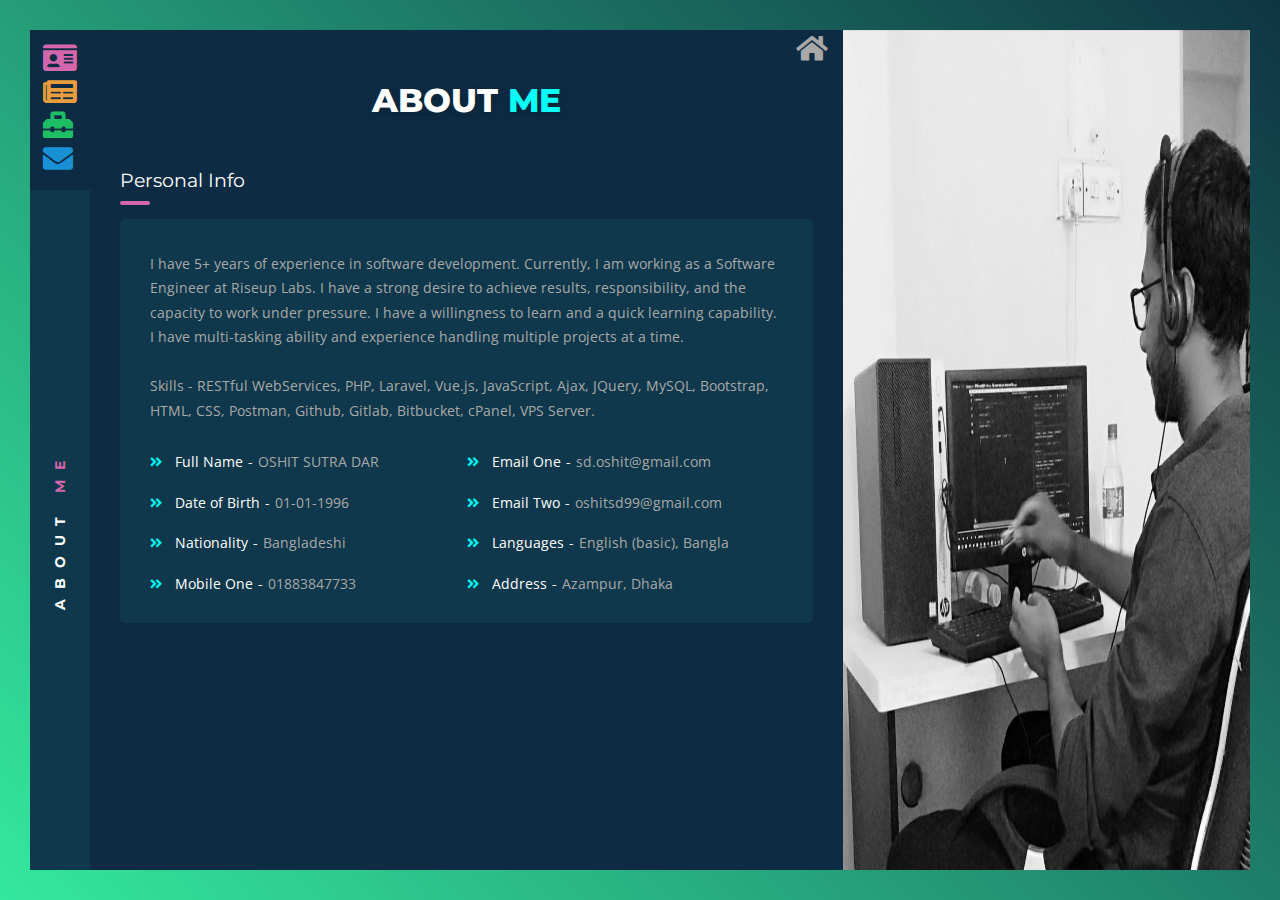
<file: about-me.html>
<!DOCTYPE html>
<html>

<head>
    <meta charset="UTF-8">
    <meta http-equiv="Content-Type" content="text/html; charset=UTF-8">
    <meta name="viewport" content="width=device-width, initial-scale=1, maximum-scale=1">
    <meta http-equiv="X-UA-Compatible" content="IE=edge">
    <link rel="shortcut icon" href="assets/images/oshit.png">
    <title>OSHIT SUTRADAR</title>

    <!-- Google Fonts -->
    <link href="https://fonts.googleapis.com/css?family=Montserrat:400,400i,700,800%7COpen+Sans:400,400i,700"
        rel="stylesheet">

    <!-- Styles -->
    <link href="assets/css/frontend.css" rel="stylesheet">
</head>

<body>
    <div id="wrapper">

        <div class="container-fluid">
            <div class="row no-gutters v-full">
                <div id="left-wrapper" class="col-12 col-lg-8">

                    <div id="about" class="main-content">
                        <!-- Close Button Starts -->
                        <a href="/" class="close-menu-link">
                            <i class="close-button fas fa-home fa-2x"></i>
                        </a>
                        <!-- Close Button Ends -->
                        <!-- Content Hanging On About Section Starts -->
                        <div class="hanging">
                            <div id="logo-hanging"></div>

                            <div class="text-hanging">
                                <div class="word">
                                    <h6>
                                        ABOUT <span>ME</span>
                                    </h6>
                                </div>
                            </div>
                        </div>
                        <!-- Content Hanging On About Section Ends -->

                        <!-- Inner Content Starts -->
                        <div class="inner-content" v-if="!$root.spineer">
                            <!-- Head Content Starts -->
                            <div class="head-content head-content2">
                                <h3>
                                    About
                                    <span>Me</span>
                                </h3>
                            </div>
                            <!-- Head Content Ends -->
                            <!-- Content Starts -->
                            <div class="content">
                                <!-- Personal Info Starts -->
                                <div id="personal-info">
                                    <!-- Personal Info Heading Starts -->
                                    <h5>Personal Info</h5>
                                    <!-- Personal Info Heading Ends -->
                                    <div class="row no-gutters">
                                        <!-- Summary Starts -->
                                        <div class="summary col-md-12 col-sm-9 col-12">
                                            I have 5+ years of experience in software development. Currently, I am
                                            working as a Software Engineer at Riseup Labs. I
                                            have a strong desire to achieve results, responsibility, and the capacity to
                                            work under pressure. I have a willingness
                                            to learn and a quick learning capability. I have multi-tasking ability and
                                            experience handling multiple projects at a
                                            time.
                                            <br />
                                            <br />
                                            <b>Skills</b> - RESTful WebServices, PHP, Laravel, Vue.js, JavaScript, Ajax,
                                            JQuery, MySQL, Bootstrap, HTML, CSS, Postman,
                                            Github, Gitlab, Bitbucket, cPanel, VPS Server.
                                        </div>
                                        <!-- Summary Ends -->
                                        <!-- Single Profile Starts -->
                                        <div class="profile col-12 col-sm-6">
                                            <ul>
                                                <!-- Single Content On Profile Starts -->
                                                <li>
                                                    <span class="label">
                                                        <i class="fas fa-angle-double-right"></i>
                                                        <span>Full Name</span>
                                                    </span>
                                                    <span class="dash">-</span>
                                                    <span class="value">
                                                        OSHIT SUTRA DAR
                                                    </span>
                                                </li>
                                                <!-- Single Content On Profile Ends -->
                                                <!-- Single Content On Profile Starts -->
                                                <li>
                                                    <span class="label">
                                                        <i class="fas fa-angle-double-right"></i>
                                                        <span>Date of Birth</span>
                                                    </span>
                                                    <span class="dash">-</span>
                                                    <span class="value">
                                                        01-01-1996
                                                    </span>
                                                </li>
                                                <!-- Single Content On Profile Ends -->
                                                <!-- Single Content On Profile Starts -->
                                                <li>
                                                    <span class="label">
                                                        <i class="fas fa-angle-double-right"></i>
                                                        <span>Nationality</span>
                                                    </span>
                                                    <span class="dash">-</span>
                                                    <span class="value">Bangladeshi</span>
                                                </li>
                                                <!-- Single Content On Profile Ends -->
                                                <!-- Single Content On Profile Starts -->
                                                <li>
                                                    <span class="label">
                                                        <i class="fas fa-angle-double-right"></i>
                                                        <span>Mobile One</span>
                                                    </span>
                                                    <span class="dash">-</span>
                                                    <span class="value">
                                                        01883847733
                                                    </span>
                                                </li>
                                            </ul>
                                        </div>
                                        <!-- Single Profile Ends -->
                                        <!-- Single Profile Starts -->
                                        <div class="profile col-12 col-sm-6">
                                            <ul>
                                                <!-- Single Content On Profile Starts -->
                                                <li>
                                                    <span class="label">
                                                        <i class="fas fa-angle-double-right"></i>
                                                        <span>Email One</span>
                                                    </span>
                                                    <span class="dash">-</span>
                                                    <span class="value">
                                                        sd.oshit@gmail.com
                                                    </span>
                                                </li>
                                                <li>
                                                    <span class="label">
                                                        <i class="fas fa-angle-double-right"></i>
                                                        <span>Email Two</span>
                                                    </span>
                                                    <span class="dash">-</span>
                                                    <span class="value">
                                                        oshitsd99@gmail.com
                                                    </span>
                                                </li>
                                                <!-- Single Content On Profile Ends -->
                                                <!-- Single Content On Profile Starts -->
                                                <li>
                                                    <span class="label">
                                                        <i class="fas fa-angle-double-right"></i>
                                                        <span>Languages</span>
                                                    </span>
                                                    <span class="dash">-</span>
                                                    <span class="value">English (basic), Bangla</span>
                                                </li>
                                                <!-- Single Content On Profile Ends -->
                                                <!-- Single Content On Profile Starts -->
                                                <li>
                                                    <span class="label">
                                                        <i class="fas fa-angle-double-right"></i>
                                                        <span>Address</span>
                                                    </span>
                                                    <span class="dash">-</span>
                                                    <span class="value">Azampur, Dhaka</span>
                                                </li>
                                                <!-- Single Content On Profile Ends -->
                                            </ul>
                                        </div>
                                        <!-- Single Profile Ends -->
                                    </div>
                                </div>
                                <!-- Personal Info Ends -->
                            </div>
                            <!-- Content Ends -->
                        </div>
                        <!-- Inner Content Ends -->
                    </div>

                </div>

                <div class="col-lg-4">
                    <img class="lg-profile-picture" src="assets/images/myphoto.jpeg" alt />
                </div>
            </div>
        </div>
    </div>

    <!-- JS Files -->
    <script src="assets/js/jquery-3.3.1.min.js"></script>
    <script src="assets/js/custom.js"></script>
</body>

</html>
</file>
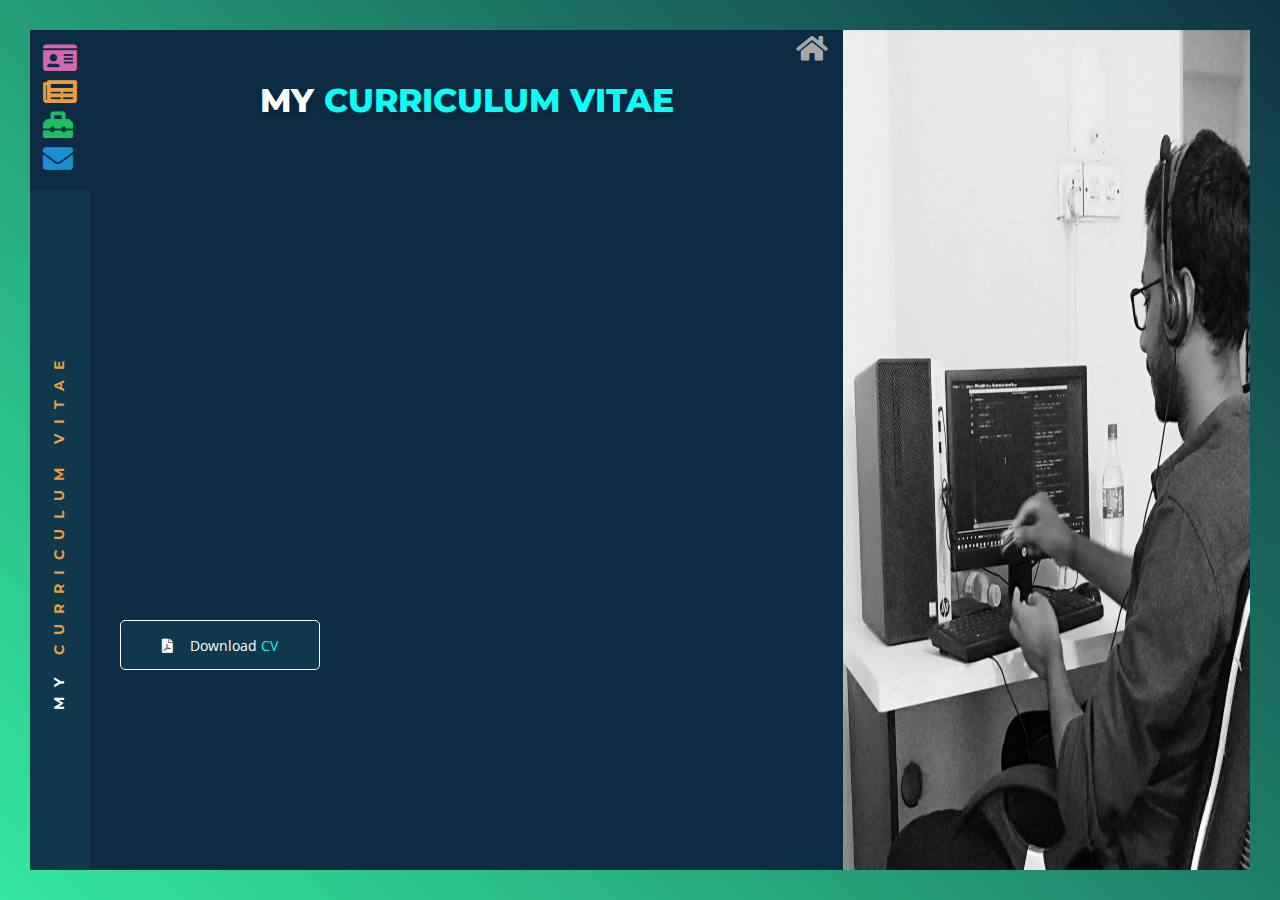
<file: curriculum-vitae.html>
<!DOCTYPE html>
<html>

<head>
    <meta charset="UTF-8">
    <meta http-equiv="Content-Type" content="text/html; charset=UTF-8">
    <meta name="viewport" content="width=device-width, initial-scale=1, maximum-scale=1">
    <meta http-equiv="X-UA-Compatible" content="IE=edge">
    <link rel="shortcut icon" href="assets/images/oshit.png">
    <title>OSHIT SUTRADAR</title>

    <!-- Google Fonts -->
    <link href="https://fonts.googleapis.com/css?family=Montserrat:400,400i,700,800%7COpen+Sans:400,400i,700"
        rel="stylesheet">

    <!-- Styles -->
    <link href="assets/css/frontend.css" rel="stylesheet">
</head>

<body>
    <div id="wrapper">
        <div class="container-fluid">
            <div class="row no-gutters v-full">
                <div id="left-wrapper" class="col-12 col-lg-8">
                    <div id="resume" class="main-content">
                        <!-- Close Button Starts -->
                        <a href="/" class="close-menu-link">
                            <i class="close-button fas fa-home fa-2x"></i>
                        </a>
                        <!-- Close Button Ends -->
                        <!-- Content Hanging On Resume Section Starts -->
                        <div class="hanging">
                            <div id="logo-hanging"></div>

                            <div class="text-hanging">
                                <div class="word">
                                    <h6>
                                        MY <span>Curriculum Vitae</span>
                                    </h6>
                                </div>
                            </div>
                        </div>
                        <!-- Content Hanging On Resume Section Ends -->

                        <!-- Inner Content Starts -->
                        <div class="inner-content" v-if="!$root.spineer">
                            <!-- Head Content Starts -->
                            <div class="head-content head-content2">
                                <h3>
                                    My <span>Curriculum Vitae</span>
                                </h3>
                            </div>
                            <!-- Head Content Ends -->
                            <!-- Content Starts -->
                            <div class="content">
                                <!-- cv Starts -->
                                <div class="skills" v-if="datas.data">
                                    <iframe src="assets/oshit-sutra-dar.pdf#toolbar=0'"
                                        style="width:100%; height: 440px;" frameborder=" 0"></iframe>
                                </div>
                                <!-- cv Ends -->
                                <!-- Button Wrapper Starts -->
                                <div class="button-wrapper" style="margin-bottom: 10px;" v-if="datas.data">
                                    <!-- Single Button Starts -->
                                    <a href="assets/oshit-sutra-dar.pdf" download>
                                        <span class="front">
                                            <i class="fas fa-file-pdf"></i>
                                            <span class="value">
                                                Download
                                                <span>CV</span>
                                            </span>
                                        </span>
                                        <span class="back">
                                            <i class="fas fa-file-pdf"></i>
                                            <span class="value">
                                                Download
                                                <span>CV</span>
                                            </span>
                                        </span>
                                    </a>
                                    <!-- Single Button Ends -->
                                </div>
                                <!-- Button Wrapper Ends -->
                            </div>
                            <!-- Content Ends -->
                        </div>
                        <!-- Inner Content Ends -->
                    </div>
                </div>

                <div class="col-lg-4">
                    <img class="lg-profile-picture" src="assets/images/myphoto.jpeg" alt />
                </div>
            </div>
        </div>
    </div>

    <!-- JS Files -->
    <script src="assets/js/jquery-3.3.1.min.js"></script>
    <script src="assets/js/custom.js"></script>
</body>

</html>
</file>
